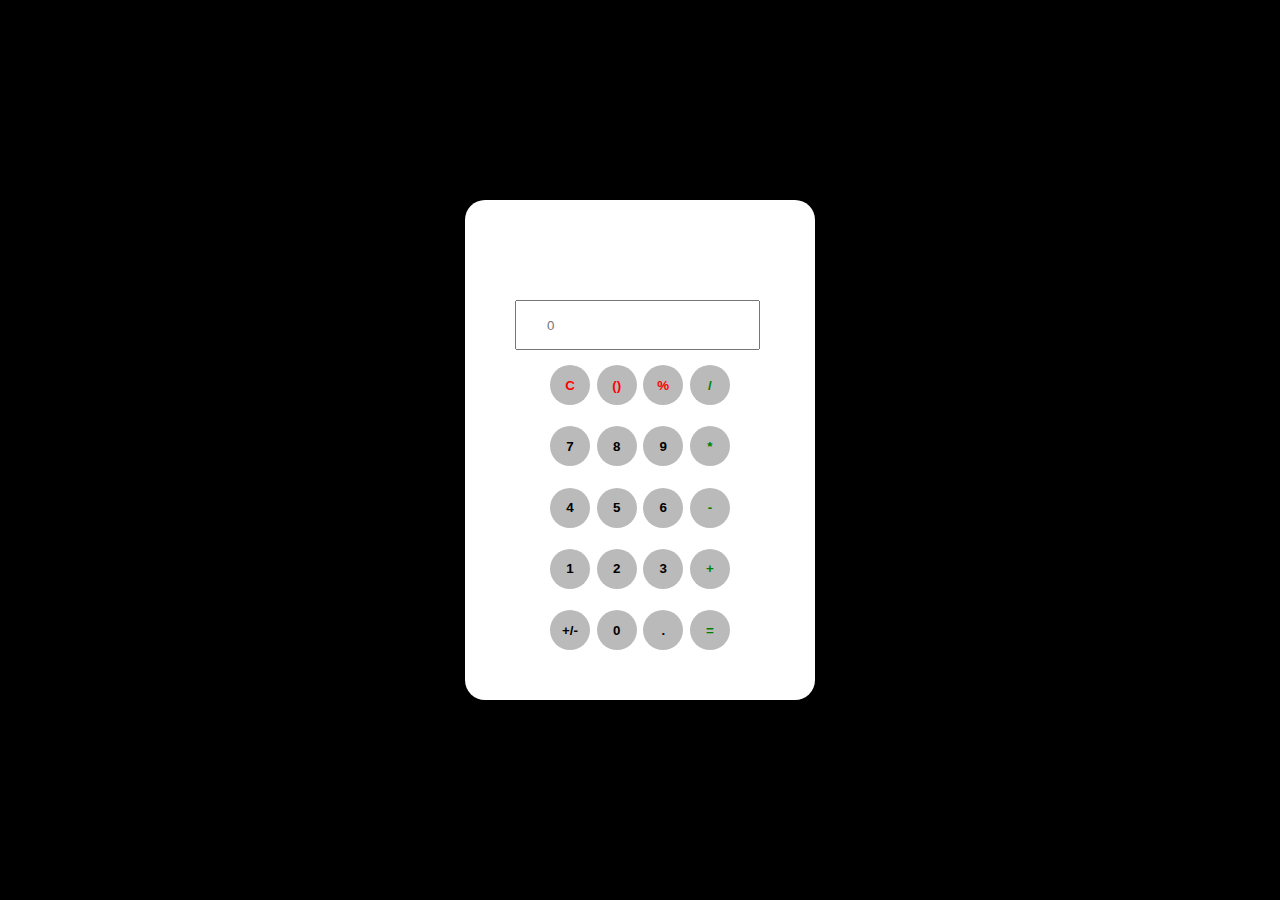
<file: CALCULATOR(MODIFIED)/index.html>
<!DOCTYPE html>
<html lang="en">
<head>
    <meta charset="UTF-8">
    <meta name="viewport" content="width=device-width, initial-scale=1.0">
    <link rel="stylesheet" href="style.css">
    <title>Calculator-Made by Subrat</title>
</head>
<body>
    <div class="body">
        <div class="calculator">
            <div class="display">
                <input type="text" id="content-display" placeholder="0" readonly>
            </div>
            <div class="buttons-container">
                <button id="button" class="button"style="color:red">C</button>
                <button id="button" class="button"style="color:red";>()</button>
                <button id="button" class="button"style="color:red">%</button>
                <button id="button" class="button"style="color:green">/</button>
                <button id="button" class="button">7</button>
                <button id="button" class="button">8</button>
                <button id="button" class="button">9</button>
                <button id="button" class="button"style="color:green">*</button>
                <button id="button" class="button">4</button>
                <button id="button" class="button">5</button>
                <button id="button" class="button">6</button>
                <button id="button" class="button"style="color:green">-</button>
                <button id="button" class="button">1</button>
                <button id="button" class="button">2</button>
                <button id="button" class="button">3</button>
                <button id="button" class="button"style="color:green">+</button>
                <button id="button" class="button">+/-</button>
                <button id="button" class="button">0</button>
                <button id="button" class="button">.</button>
                <button id="button" class="button"style="color:green">=</button>
            </div>
        </div>
    </div>
    <script src="script.js"></script>
</body>
</html>
</file>
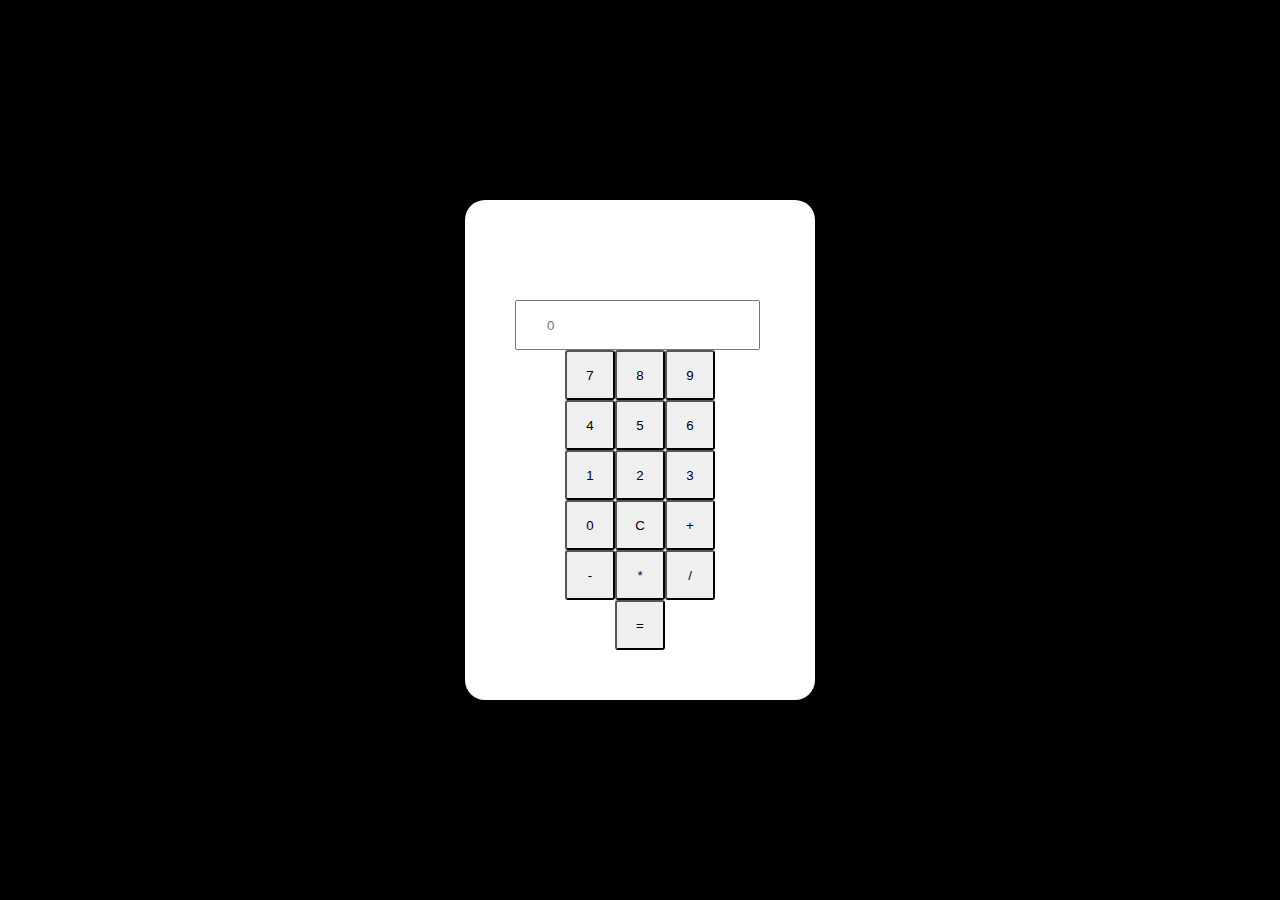
<file: CALCULATOR/index.html>
<!DOCTYPE html>
<html lang="en">
<head>
    <meta charset="UTF-8">
    <meta name="viewport" content="width=device-width, initial-scale=1.0">
    <link rel="stylesheet" href="style.css">
    <title>Calculator</title>
</head>
<body>
    <div class="body">
        <div class="calculator">
            <div class="display" id="display">
                <input type="text" id="content-display" placeholder="0" readonly>
            </div>
            <div class="buttons-container">
                <button id="button" onclick="
                currentDisplay+=7;
                display.value=currentDisplay;
                    ">7</button>

                <button id="button" onclick="
                currentDisplay+=8;
                display.value=currentDisplay;
                ">8</button>

                <button id="button" onclick="
                currentDisplay+=9;
                display.value=currentDisplay;
                ">9</button>

                <button id="button" onclick="
                currentDisplay+=4;
                display.value=currentDisplay;
                ">4</button>

                <button id="button" onclick="
                currentDisplay+=5;
                display.value=currentDisplay;
                ">5</button>

                <button id="button" onclick="
                currentDisplay+=6;
                display.value=currentDisplay;
                ">6</button>
                <button id="button" onclick="
                currentDisplay+=1;
                display.value=currentDisplay;

                ">1</button>
                <button id="button" onclick="
                currentDisplay+=2;
                display.value=currentDisplay;
                ">2</button>
                <button id="button" onclick="
                currentDisplay+=3;
                display.value=currentDisplay;
                ">3</button>
                <button id="button" onclick="
                currentDisplay+=0;
                display.value=currentDisplay;
                ">0</button>
                <button id="button" onclick="
                currentDisplay='';
                display.value=currentDisplay;
                ">C</button>
                <button id="button" onclick="
                curren;
                display.value=currentDisplay;
                ">+</button>
                <button id="button" onclick="
                currentDisplay+=-'-';
                display.value=currentDisplay;

                ">-</button>
                <button id="button" onclick="
                currentDisplay+='*';
                display.value=currentDisplay;
                ">*</button>
                <button id="button" onclick="
                currentDisplay+='/';
                display.value=currentDisplay;
                ">/</button>
                <button id="button" onclick="
                let result=eval(currentDisplay);
                display.value=result;
                ">=</button>
            </div>
        </div>
    </div>
    <script src="script.js"></script>
</body>
</html>
</file>
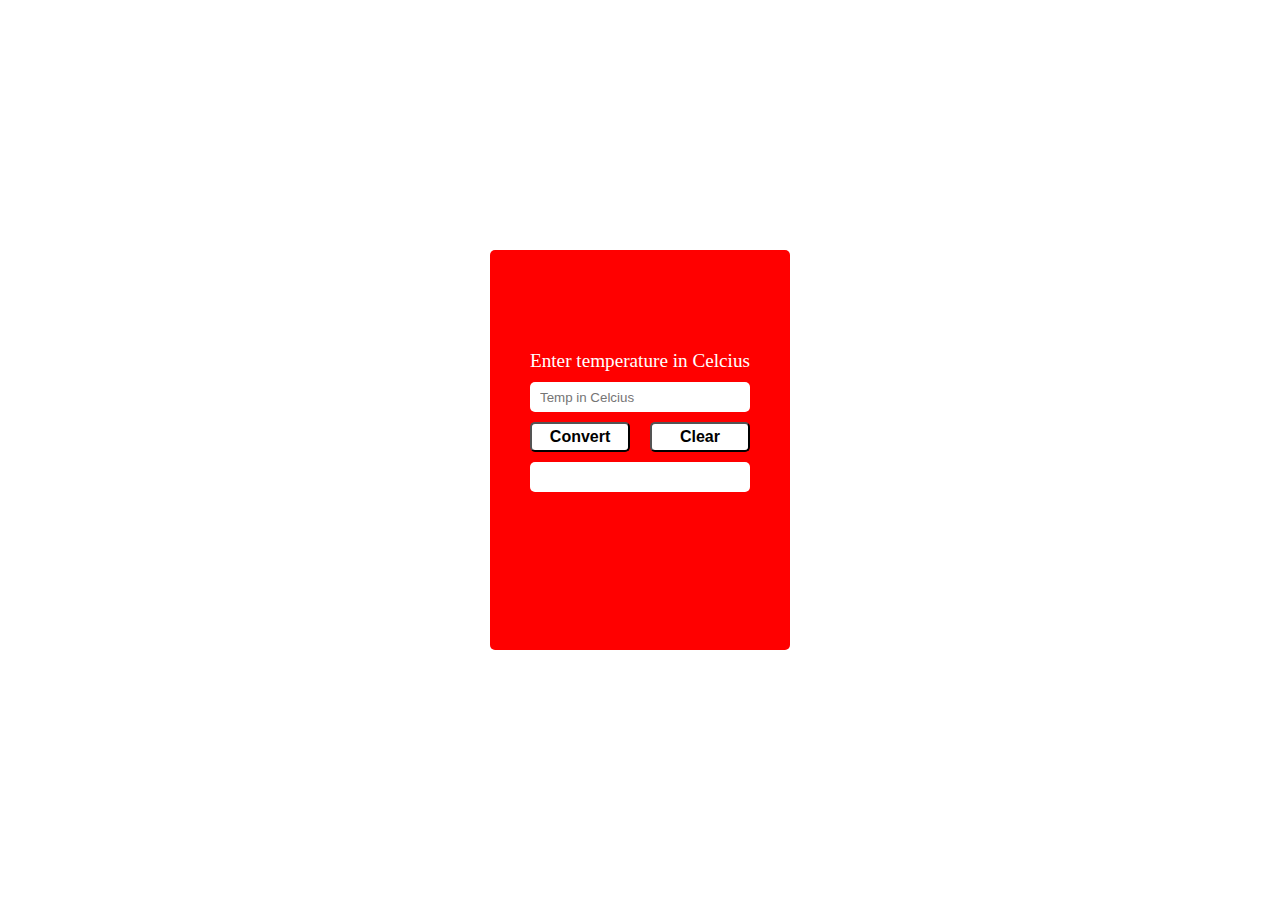
<file: TEMP CONVERTOR/index.html>
<!DOCTYPE html>
<html lang="en">
<head>
    <meta charset="UTF-8">
    <meta name="viewport" content="width=device-width, initial-scale=1.0">
    <link rel="stylesheet" href="style.css">
    <title>TEMPERATURE CONVERTOR</title>
</head>
<body>
    <div class="body">
        <div class="card">
            <p>Enter temperature in Celcius</p>
            <label for="">
                <input type="text" id="cel-value" placeholder="Temp in Celcius">
            </label>
            <div class="btns">
                <button id="button" class="btn1">Convert</button>
                <button id="clear" class="btn2">Clear</but>
            </div>
            <input type="text" id="cel-res">
            <p id="res-line"></p>
        </div>
    </div>
    <script src="script.js"></script>
</body>
</html>
</file>
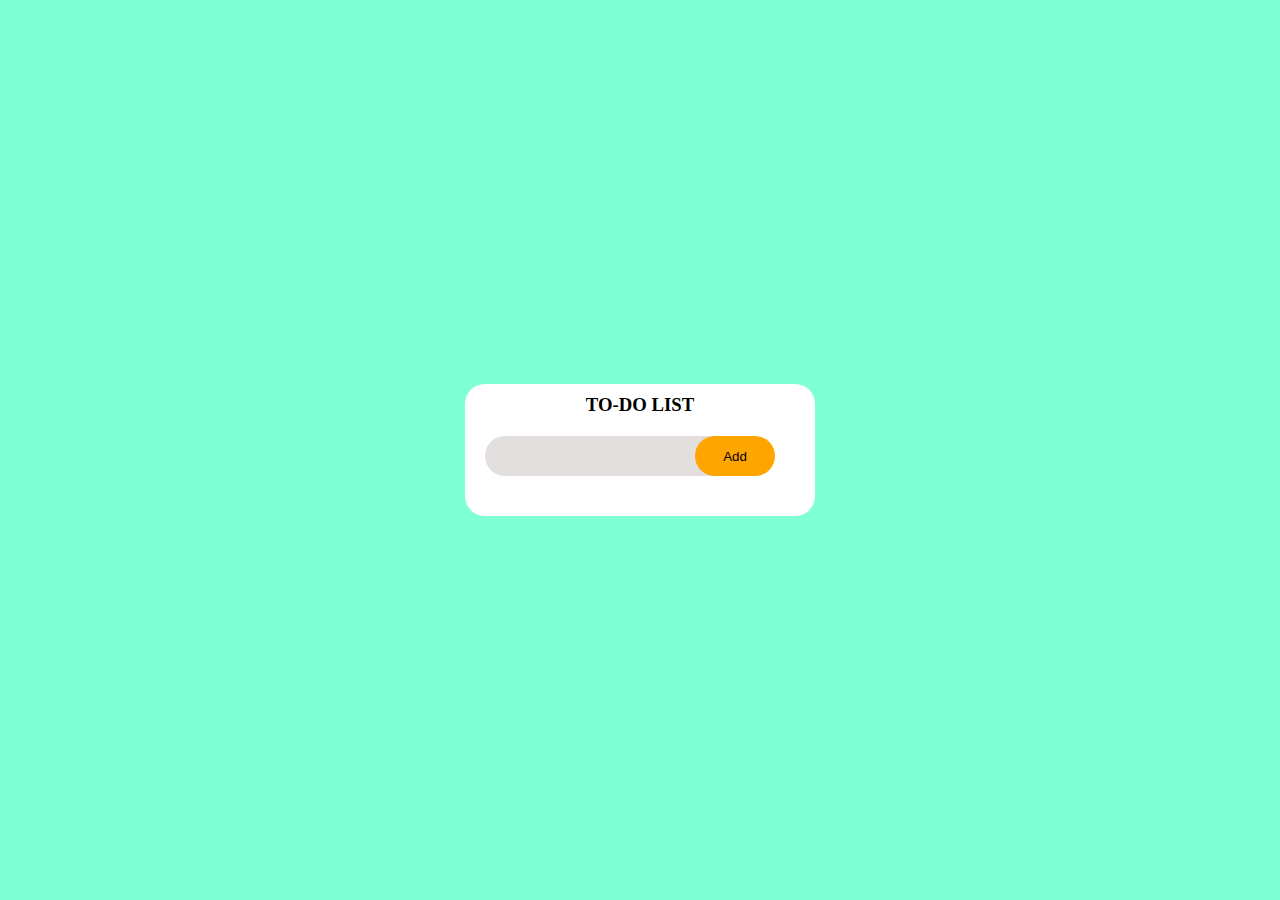
<file: TO-DO LIST/index.html>
<!DOCTYPE html>
<html lang="en">
<head>
    <meta charset="UTF-8">
    <meta name="viewport" content="width=device-width, initial-scale=1.0">
    <link rel="stylesheet" href="style.css">
    <title>T0-DO List</title>
</head>
<body>
    <div class="body">
        <div class="container">
            <h3>TO-DO LIST</h3>
            <input type="text" id="inputBox">
            <button onclick="addTask()">Add</button>
            <ul id="listItems">
                <!-- <li>Task 1 <span>Delete</span></li> -->
            </ul>
        </div>
    </div>
    <script src="script.js"></script>
</body>
</html>
</file>
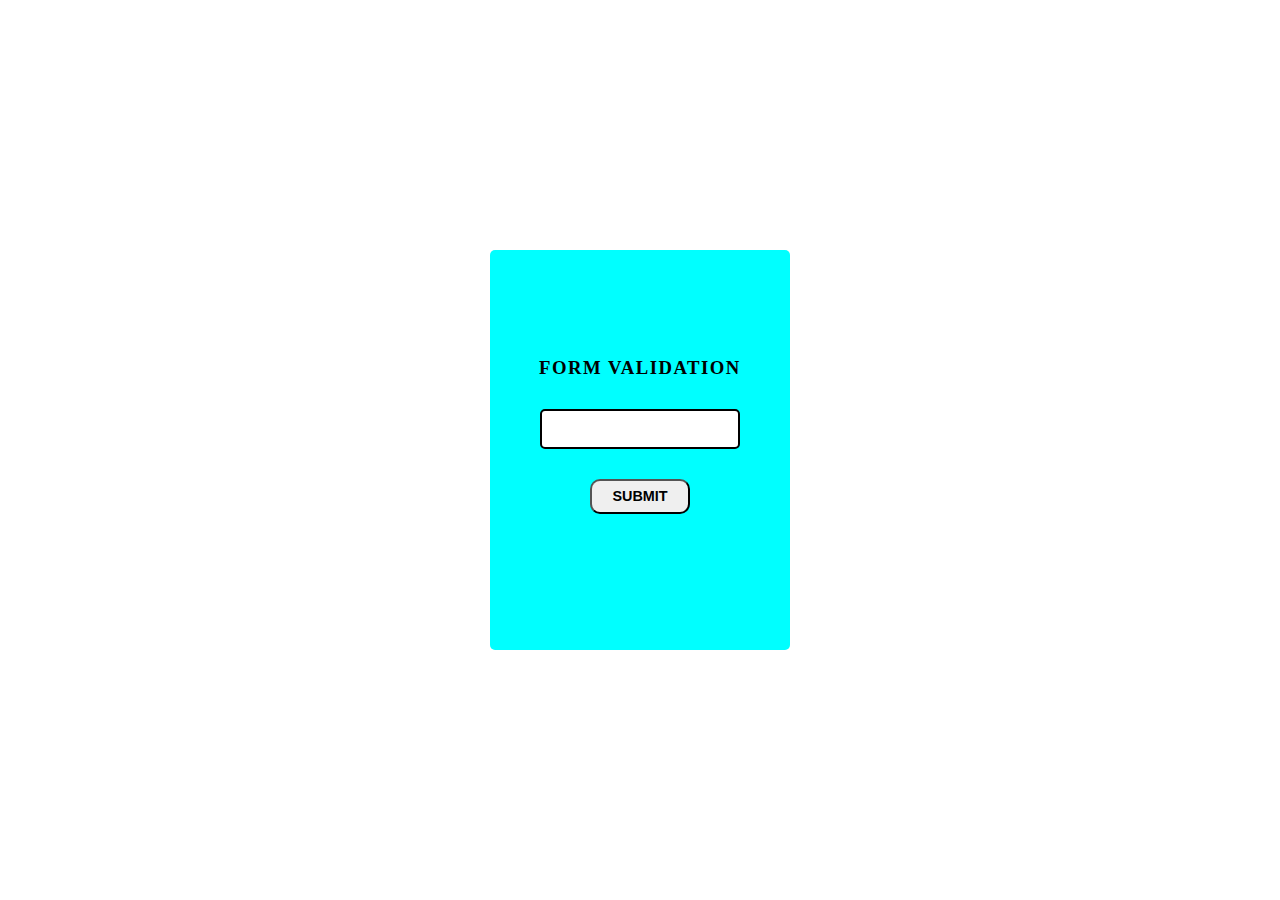
<file: VALIDATE NUMS BETWEEN 1 TO 10/index.html>
<!DOCTYPE html>
<html lang="en">
<head>
    <meta charset="UTF-8">
    <meta name="viewport" content="width=device-width, initial-scale=1.0">
    <link rel="stylesheet" href="style.css">
    <title>LEARN JS</title>
</head>
<body>
    <div class="main">
        <div class="card">
            <h3>FORM VALIDATION</h3>
            <input type="text" id="num" Enter numbers between 1 to 10">
            <button id="button">SUBMIT</button>
            <p id="submit-text"></p>
        </div>
    </div>
    <script src="script.js"></script>
</body>
</html>
</file>
<file: CALCULATOR(MODIFIED)/style.css>
*{
    padding: 0;
    margin: 0;
    box-sizing: border-box;
    overflow: hidden;
}
.body{
    height: 100vh;
    width: 100vw;
    display: flex;
    justify-content: center;
    align-items: center;
    background-color: black;

}
.display{
    margin-top: 20px;
}
.display input[type=text]
{
    height: 50px;
    width: 245px;
    margin-right: 5px;
    margin-top: 80px;
    padding-left: 30px;
}
.calculator{
    height: 500px;
    width: 350px;
    background-color: white;
    border-radius: 20px;
    display: flex;
    flex-direction: column;
    align-items: center;
}
.buttons-container{
    height: 300px;
    width: 180px;
    /* border: 1px solid black; */
    display: flex;
    flex-wrap: wrap;
    /* align-items: center; */
    justify-content: space-around;
    gap: 6.6px;
    margin-top: 15px;
}
.button{
    height: 40px;
    width: 40px;
    border-radius: 50%;
    outline: none;
    border: none;
    background-color: rgb(186, 186, 186);
    font-weight: 550;
}
</file>
<file: CALCULATOR/style.css>
*{
    padding: 0;
    margin: 0;
    box-sizing: border-box;
    overflow: hidden;
}
.body{
    height: 100vh;
    width: 100vw;
    display: flex;
    justify-content: center;
    align-items: center;
    background-color: black;

}
.display{
    margin-top: 20px;
}
.display input[type=text]
{
    height: 50px;
    width: 245px;
    margin-right: 5px;
    margin-top: 80px;
    padding-left: 30px;
}
.calculator{
    height: 500px;
    width: 350px;
    background-color: white;
    border-radius: 20px;
    display: flex;
    flex-direction: column;
    align-items: center;
}
.buttons-container{
    height: 300px;
    width: 150px;
    /* border: 1px solid black; */
    display: flex;
    flex-wrap: wrap;
    align-items: center;
    justify-content: space-evenly;
}
#button{
    height: 50px;
    width: 50px;
    border-radius: 3px;
}
</file>
<file: TEMP CONVERTOR/style.css>
*{
    margin: 0;
    padding: 0;
    box-sizing: border-box;
}
.body{
    height: 100vh;
    width: 100vw;
    display: flex;
    justify-content: center;
    align-items: center;
}
.card{
    background-color: red;
    height: 400px;
    width: 300px;
    display: flex;
    flex-direction: column;
    align-items: center;
    /* position: relative; */
    padding-top: 100px;
    gap: 10px;
    color: white;
    font-size: 1.2rem;
    border-radius: 5px;
}
.card input{
    height: 30px;
    width: 220px;
    border-radius: 5px;
    outline: none;
    border: none;
    padding-left: 10px;
}
.btn1{
    margin-right:15px;
}
.card button{
    height: 30px;
    width: 100px;
    color: black;
    background-color: white;
    /* border: none; */
    font-size: 1rem;
    font-weight: bold;
    border-radius: 5px;
}
</file>
<file: TO-DO LIST/style.css>
*{
    margin: 0;
    padding: 0;
    box-sizing: border-box;
    /* overflow: hidden; */
}
.body{
    height: 100vh;
    width: 100vw;
    display: flex;
    justify-content: center;
    align-items: center;
    background-color: aquamarine;
}
.container{
    width: 350px;
    /* height: 900px; */
    max-height: 900px;
    background-color: white;    
    border-radius: 20px;
    position: relative;
    padding-bottom: 40px;
}
p{
    color: white;
    display: flex;
    justify-content: center;
    padding-top: 10px;
}
.mainPart{
    height: 540px;
    width: 100%;
}
h3{
    margin-top: 10px;
    display: flex;
    justify-content: center;
}
input{
    border: none;
    outline: none;
    background: transparent;
    background-color: rgb(227, 223, 223);
    height: 40px;
    width: 70%;
    margin-top: 20px;
    margin-left: 20px;
    padding-left: 20px;
    border-top-left-radius: 30px;
    border-bottom-left-radius: 30px;
}
button{
    margin-top: 20px;
    height: 40px;
    width: 80px;
    position: absolute;
    left: 230px;
    border: none;
    outline: none;
    background-color: orange;
    border-radius: 30px;
    cursor: pointer;
}
button:hover{
    background-color: rgb(147, 96, 2);
}
ul li input{
    /* position: absolute; */
    cursor: pointer;
    background-color: grey;
}
ul{
    list-style-type: none;
}
ul li{
    font-size: 1.2rem;
    padding: 10px 20px;
    cursor: pointer;  
    display: flex;  
    align-items: center;
    justify-content: space-between;
}
ul li:hover{
    color: black;
    /* background-color: rgb(201, 201, 201); */
}
#delete{
    background-color: rgb(212, 210, 210);
    height: 35px;
    width: 60px;
    border-radius: 20px;
    margin-bottom: 1.3em;
    margin-left: 1em;
}
#delete:hover{
    background-color: rgb(165, 165, 165);
}
#delete:active{
    background-color: rgb(235, 234, 234);
}
</file>
<file: VALIDATE NUMS BETWEEN 1 TO 10/style.css>
*{
    margin: 0;
    padding: 0;
    box-sizing: border-box;
}
.main{
    height: 100vh;
    width: 100vw;
    display: flex;
    justify-content: center;
    align-items: center;
}
.card{
    background-color: aqua;
    height: 400px;
    width: 300px;
    border-radius: 5px;
    display: flex;
    flex-direction: column;
    justify-content: center;
    align-items: center;
    gap: 30px;
}
.card input{
    height: 40px;
    width: 200px;
    border: none;
    outline: none;
    border-radius: 5px;
    border: 2px solid black;
    padding-left: 5px;
}
.card h3{
    /* word-spacing: 10px; */
    letter-spacing: 1.5px;
}
.card button{
    height: 35px;
    border-radius: 10px;
    width: 100px;
    font-size: .9rem;
    font-weight: bold;
    /* outline: none; */
    border: 2 px solid black;
}
button:hover{
    background-color: rgb(106, 104, 104);
}
button:active{
    background-color: white;
}
</file>
